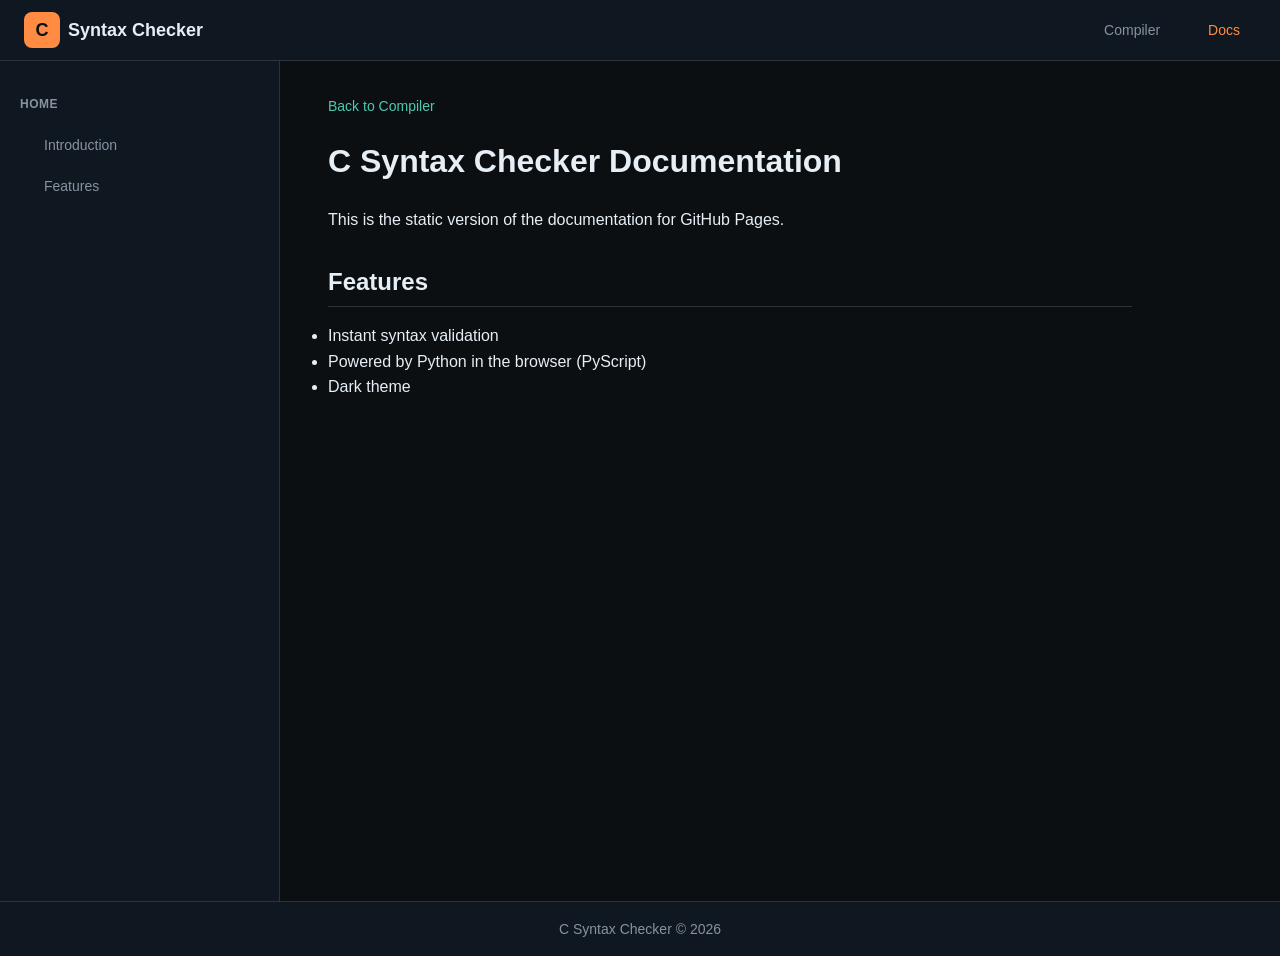
<file: docs_static.html>
<!DOCTYPE html>
<html lang="en">
<head>
    <meta charset="UTF-8">
    <meta name="viewport" content="width=device-width, initial-scale=1.0">
    <title>C Syntax Checker - Documentation</title>
    <link rel="stylesheet" href="static/css/style.css">
    <style>
        .docs-page { display: flex; min-height: calc(100vh - 60px); }
        .sidebar { width: 280px; background: #0f1720; border-right: 1px solid #2d333b; padding: 24px 0; overflow-y: auto; position: sticky; top: 60px; height: calc(100vh - 60px); flex-shrink: 0; }
        .sidebar-section { margin-bottom: 8px; }
        .sidebar-section-title { display: flex; align-items: center; gap: 8px; padding: 10px 20px; font-size: 12px; font-weight: 600; color: #8892a0; text-transform: uppercase; letter-spacing: 0.5px; cursor: pointer; user-select: none; }
        .sidebar-items { padding: 0 8px; }
        .sidebar-item { display: block; padding: 8px 12px 8px 36px; color: #8892a0; text-decoration: none; font-size: 14px; border-radius: 4px; margin: 2px 0; transition: all 0.15s ease; }
        .sidebar-item:hover { background: #1a1f26; color: #e6eef6; }
        .sidebar-item.active { background: #1a1f26; color: #4ec9b0; font-weight: 500; }
        .docs-content { flex: 1; padding: 32px 48px; max-width: 900px; overflow-y: auto; }
        .docs-content h1 { font-size: 32px; font-weight: 700; color: #e6eef6; margin-bottom: 24px; line-height: 1.3; }
        .docs-content h2 { font-size: 24px; font-weight: 700; color: #e6eef6; margin: 32px 0 16px; line-height: 1.4; border-bottom: 1px solid #2d333b; padding-bottom: 8px; scroll-margin-top: 80px; }
        .docs-content h3 { font-size: 18px; font-weight: 600; color: #e6eef6; margin: 24px 0 12px; scroll-margin-top: 80px; }
        .docs-content p { font-size: 16px; line-height: 1.6; color: #e6eef6; margin-bottom: 16px; }
        .docs-content code { font-family: 'Monaco', 'Menlo', monospace; font-size: 14px; background: #1a1f26; padding: 2px 6px; border-radius: 4px; color: #ff8c42; }
        .docs-content pre { background: #1a1f26; border: 1px solid #2d333b; border-radius: 6px; padding: 16px; overflow-x: auto; margin: 16px 0; }
        .example-box { background: var(--bg-hover); border: 1px solid var(--border); border-radius: 6px; padding: 16px; margin: 16px 0; }
        .example-correct { border-left: 4px solid var(--accent-secondary); }
        .example-incorrect { border-left: 4px solid var(--error); }
        .example-label { font-size: 12px; font-weight: 600; text-transform: uppercase; letter-spacing: 0.5px; margin-bottom: 8px; }
        .example-correct .example-label { color: var(--accent-secondary); }
        .example-incorrect .example-label { color: var(--error); }
        .example-code { font-family: 'Monaco', 'Menlo', monospace; font-size: 14px; color: #d4d4d4; }
        .back-to-compiler { display: inline-flex; align-items: center; gap: 8px; color: #4ec9b0; text-decoration: none; font-size: 14px; margin-bottom: 24px; }
        @media (max-width: 1024px) { .sidebar { position: fixed; left: -280px; top: 60px; z-index: 50; transition: left 0.3s ease; } .sidebar.open { left: 0; } }
    </style>
</head>
<body>
    <header class="header">
        <div class="header-content">
            <a href="index.html" class="logo">
                <span class="logo-icon">C</span>
                <span class="logo-text">Syntax Checker</span>
            </a>
            <nav class="nav">
                <a href="index.html" class="nav-link">Compiler</a>
                <a href="docs_static.html" class="nav-link active">Docs</a>
            </nav>
        </div>
    </header>

    <main class="main-content">
        <div class="docs-page">
            <aside class="sidebar">
                <div class="sidebar-section">
                    <div class="sidebar-section-title">Home</div>
                    <div class="sidebar-items">
                        <a href="#introduction" class="sidebar-item">Introduction</a>
                        <a href="#features" class="sidebar-item">Features</a>
                    </div>
                </div>
            </aside>
            <div class="docs-content">
                <a href="index.html" class="back-to-compiler">Back to Compiler</a>
                <h1 id="introduction">C Syntax Checker Documentation</h1>
                <p>This is the static version of the documentation for GitHub Pages.</p>
                <h2 id="features">Features</h2>
                <ul>
                    <li>Instant syntax validation</li>
                    <li>Powered by Python in the browser (PyScript)</li>
                    <li>Dark theme</li>
                </ul>
            </div>
        </div>
    </main>
    <footer class="footer">
        <p>C Syntax Checker &copy; 2026</p>
    </footer>
</body>
</html>
</file>
<file: static/css/style.css>
/* Base styles */
* {
    margin: 0;
    padding: 0;
    box-sizing: border-box;
}

:root {
    /* Colors */
    --bg-primary: #0b0f12;
    --bg-panel: #0f1720;
    --bg-editor: #1e1e1e;
    --bg-hover: #1a1f26;
    --text-primary: #e6eef6;
    --text-secondary: #8892a0;
    --text-code: #d4d4d4;
    --accent-primary: #ff8c42;
    --accent-secondary: #4ec9b0;
    --error: #f44747;
    --warning: #dcdcaa;
    --info: #569cd6;
    --border: #2d333b;
    --divider: #1c2128;

    /* Typography */
    --font-primary: 'Segoe UI', 'Roboto', '-apple-system', sans-serif;
    --font-code: 'Monaco', 'Menlo', 'Ubuntu Mono', monospace;

    /* Spacing */
    --space-xs: 4px;
    --space-sm: 8px;
    --space-md: 16px;
    --space-lg: 24px;
    --space-xl: 32px;
    --space-2xl: 48px;

    /* Transitions */
    --transition-fast: 0.15s ease-in-out;
    --transition-normal: 0.3s ease-in-out;
}

body {
    font-family: var(--font-primary);
    background: var(--bg-primary);
    color: var(--text-primary);
    line-height: 1.6;
    min-height: 100vh;
    display: flex;
    flex-direction: column;
}

/* Header */
.header {
    background: var(--bg-panel);
    border-bottom: 1px solid var(--border);
    position: sticky;
    top: 0;
    z-index: 100;
}

.header-content {
    max-width: 1400px;
    margin: 0 auto;
    padding: 0 var(--space-lg);
    display: flex;
    align-items: center;
    justify-content: space-between;
    height: 60px;
}

.logo {
    display: flex;
    align-items: center;
    gap: var(--space-sm);
    text-decoration: none;
}

.logo-icon {
    width: 36px;
    height: 36px;
    background: var(--accent-primary);
    color: var(--bg-primary);
    border-radius: 8px;
    display: flex;
    align-items: center;
    justify-content: center;
    font-weight: 700;
    font-size: 18px;
}

.logo-text {
    color: var(--text-primary);
    font-size: 18px;
    font-weight: 600;
}

.nav {
    display: flex;
    gap: var(--space-md);
}

.nav-link {
    color: var(--text-secondary);
    text-decoration: none;
    padding: var(--space-sm) var(--space-md);
    border-radius: 4px;
    font-size: 14px;
    transition: all var(--transition-fast);
}

.nav-link:hover {
    color: var(--text-primary);
    background: var(--bg-hover);
}

.nav-link.active {
    color: var(--accent-primary);
}

/* Menu Toggle (Mobile) */
.menu-toggle {
    display: none;
    flex-direction: column;
    gap: 5px;
    background: none;
    border: none;
    cursor: pointer;
    padding: var(--space-sm);
}

.menu-toggle span {
    width: 24px;
    height: 2px;
    background: var(--text-primary);
    border-radius: 2px;
    transition: all var(--transition-fast);
}

/* Main Content */
.main-content {
    flex: 1;
    display: flex;
    flex-direction: column;
}

/* Footer */
.footer {
    background: var(--bg-panel);
    border-top: 1px solid var(--border);
    padding: var(--space-md);
    text-align: center;
    color: var(--text-secondary);
    font-size: 14px;
}

/* Compiler Page */
.compiler-page {
    flex: 1;
    display: flex;
    flex-direction: column;
    padding: var(--space-md);
}

.panels-container {
    flex: 1;
    display: flex;
    gap: var(--space-md);
    min-height: 0;
}

/* Buttons */
.btn {
    display: inline-flex;
    align-items: center;
    justify-content: center;
    gap: var(--space-sm);
    padding: 8px 16px;
    border-radius: 4px;
    font-size: 14px;
    font-weight: 500;
    cursor: pointer;
    transition: all var(--transition-fast);
    border: none;
    text-decoration: none;
}

.btn-primary {
    background: var(--accent-primary);
    color: var(--bg-primary);
}

.btn-primary:hover {
    background: #ff7a20;
    box-shadow: 0 4px 12px rgba(255, 140, 66, 0.3);
}

.btn-primary:active {
    background: #e67a10;
    box-shadow: inset 0 2px 4px rgba(0, 0, 0, 0.3);
}

.btn-primary:disabled {
    background: #555555;
    color: #999999;
    cursor: not-allowed;
    opacity: 0.5;
}

.btn-secondary {
    background: transparent;
    border: 1px solid var(--border);
    color: var(--text-primary);
}

.btn-secondary:hover {
    background: var(--bg-hover);
    border-color: var(--accent-secondary);
    color: var(--accent-secondary);
}

.btn-small {
    padding: 6px 12px;
    font-size: 12px;
}

/* Dropdown */
.dropdown {
    position: relative;
}

.dropdown-menu {
    position: absolute;
    top: 100%;
    left: 0;
    background: var(--bg-panel);
    border: 1px solid var(--border);
    border-radius: 6px;
    min-width: 180px;
    padding: var(--space-xs) 0;
    box-shadow: 0 8px 24px rgba(0, 0, 0, 0.4);
    z-index: 50;
    display: none;
}

.dropdown-menu.open {
    display: block;
}

.dropdown-item {
    display: block;
    width: 100%;
    padding: 10px 16px;
    background: none;
    border: none;
    color: var(--text-primary);
    font-size: 14px;
    text-align: left;
    cursor: pointer;
    transition: background var(--transition-fast);
}

.dropdown-item:hover {
    background: var(--bg-hover);
    color: var(--accent-secondary);
}

/* Shortcut Badge */
.shortcut {
    font-size: 11px;
    opacity: 0.7;
    margin-left: var(--space-xs);
    padding: 2px 6px;
    background: rgba(0, 0, 0, 0.2);
    border-radius: 3px;
}

/* Responsive Panels */
.editor-panel, .results-panel {
    flex: 1;
    background: var(--bg-panel);
    border: 1px solid var(--border);
    border-radius: 8px;
    display: flex;
    flex-direction: column;
    overflow: hidden;
}

.editor-panel {
    flex: 3;
}

.results-panel {
    flex: 1;
    min-width: 300px;
}

/* CodeMirror Overrides */
.CodeMirror {
    height: 100% !important;
    font-family: var(--font-code);
}

.CodeMirror-gutters {
    background: var(--bg-panel) !important;
    border-right: 1px solid var(--border) !important;
}

.CodeMirror-linenumber {
    color: var(--text-secondary) !important;
}

/* Loading State */
.loading {
    display: flex;
    align-items: center;
    justify-content: center;
    padding: var(--space-xl);
    color: var(--text-secondary);
}

.spinner {
    width: 24px;
    height: 24px;
    border: 2px solid var(--border);
    border-top-color: var(--accent-primary);
    border-radius: 50%;
    animation: spin 0.8s linear infinite;
    margin-right: var(--space-md);
}

@keyframes spin {
    to { transform: rotate(360deg); }
}

/* Fade animation */
.fade-in {
    animation: fadeIn 0.3s ease-in;
}

@keyframes fadeIn {
    from { opacity: 0; }
    to { opacity: 1; }
}

/* Scrollbar */
::-webkit-scrollbar {
    width: 8px;
    height: 8px;
}

::-webkit-scrollbar-track {
    background: var(--bg-primary);
}

::-webkit-scrollbar-thumb {
    background: var(--border);
    border-radius: 4px;
}

::-webkit-scrollbar-thumb:hover {
    background: var(--text-secondary);
}

/* Responsive Breakpoints */
@media (max-width: 1024px) {
    .panels-container {
        flex-direction: column;
    }

    .editor-panel, .results-panel {
        flex: none;
        min-height: 300px;
    }

    .results-panel {
        min-height: 200px;
    }
}

@media (max-width: 768px) {
    .nav {
        display: none;
        position: absolute;
        top: 60px;
        left: 0;
        right: 0;
        background: var(--bg-panel);
        border-bottom: 1px solid var(--border);
        flex-direction: column;
        padding: var(--space-md);
    }

    .nav.open {
        display: flex;
    }

    .menu-toggle {
        display: flex;
    }

    .compiler-page {
        padding: var(--space-sm);
    }

    .editor-toolbar {
        flex-wrap: wrap;
        gap: var(--space-sm);
    }

    .btn .shortcut {
        display: none;
    }
}

@media (max-width: 640px) {
    .logo-text {
        display: none;
    }

    .header-content {
        padding: 0 var(--space-md);
    }

    .panels-container {
        gap: var(--space-sm);
    }
}

/* Print styles */
@media print {
    .header, .footer, .editor-toolbar, .editor-actions {
        display: none;
    }

    .main-content {
        background: white;
        color: black;
    }
}
</file>
